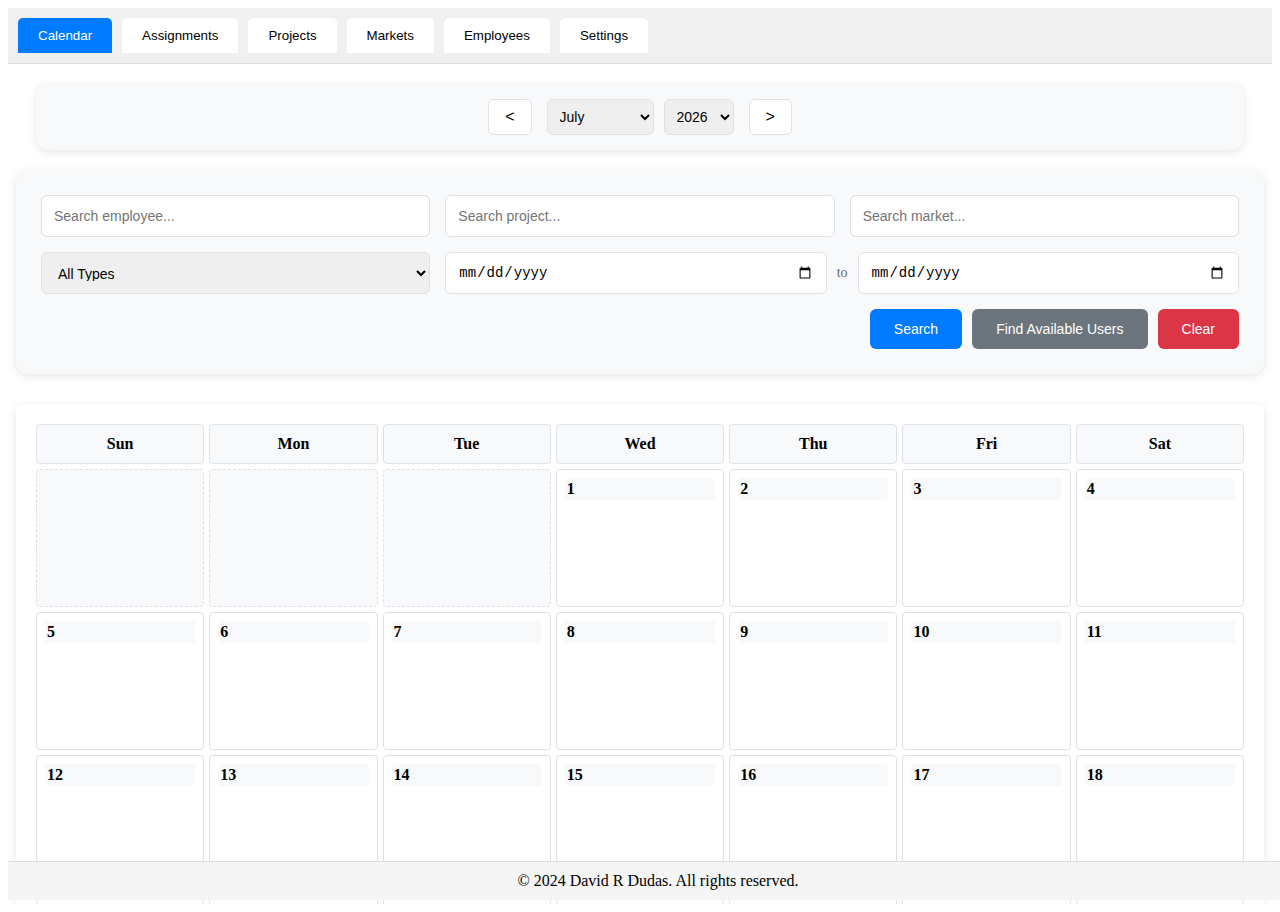
<file: index.html>
<!DOCTYPE html>
<html>
     <link rel="shortcut icon" type="image/x-icon" href="/favicon.ico">
<head>
    <title>Schedule Manager</title>
    <link rel="stylesheet" href="css/styles.css">
    <script src="js/common.js"></script>
</head>
<body>
    <nav class="tab-nav">
        <button class="tab-button active" onclick="switchTab('calendar', event)">Calendar</button>
        <button class="tab-button" onclick="switchTab('assignments', event)">Assignments</button>
        <button class="tab-button" onclick="switchTab('projects', event)">Projects</button>
        <button class="tab-button" onclick="switchTab('markets', event)">Markets</button>
        <button class="tab-button" onclick="switchTab('employees', event)">Employees</button>
        <button class="tab-button" onclick="switchTab('settings', event)">Settings</button>
        <!-- <button class="tab-button" onclick="switchTab('reports', event)">Reports</button> -->
    </nav>

    <div id="content-container">
        <iframe id="content-frame" src="pages/calendar.html" onload="handleIframeLoad()"></iframe>
    </div>

     <footer style="position: fixed; bottom: 0; width: 100%; text-align: center; padding: 10px; background-color: #f5f5f5; border-top: 1px solid #ddd;">
        &copy; 2024 David R Dudas. All rights reserved.
    </footer>

    <script>
        function handleIframeLoad() {
            const frame = document.getElementById('content-frame');
            //trigger initialization in the iframe content
            if (frame.contentWindow.initializePage) {
                frame.contentWindow.initializePage();
            }
        }

        function switchTab(page, event) {
            //update active tab
            document.querySelectorAll('.tab-button').forEach(btn => {
                btn.classList.remove('active');
            });
            event.target.classList.add('active');

            //load content
            const frame = document.getElementById('content-frame');
            frame.onerror = () => {
                console.error(`Failed to load ${page}.html`);
                frame.src = 'pages/error.html';
            };
            frame.src = `pages/${page}.html`;
        }
    </script>
</body>
</html>
</file>
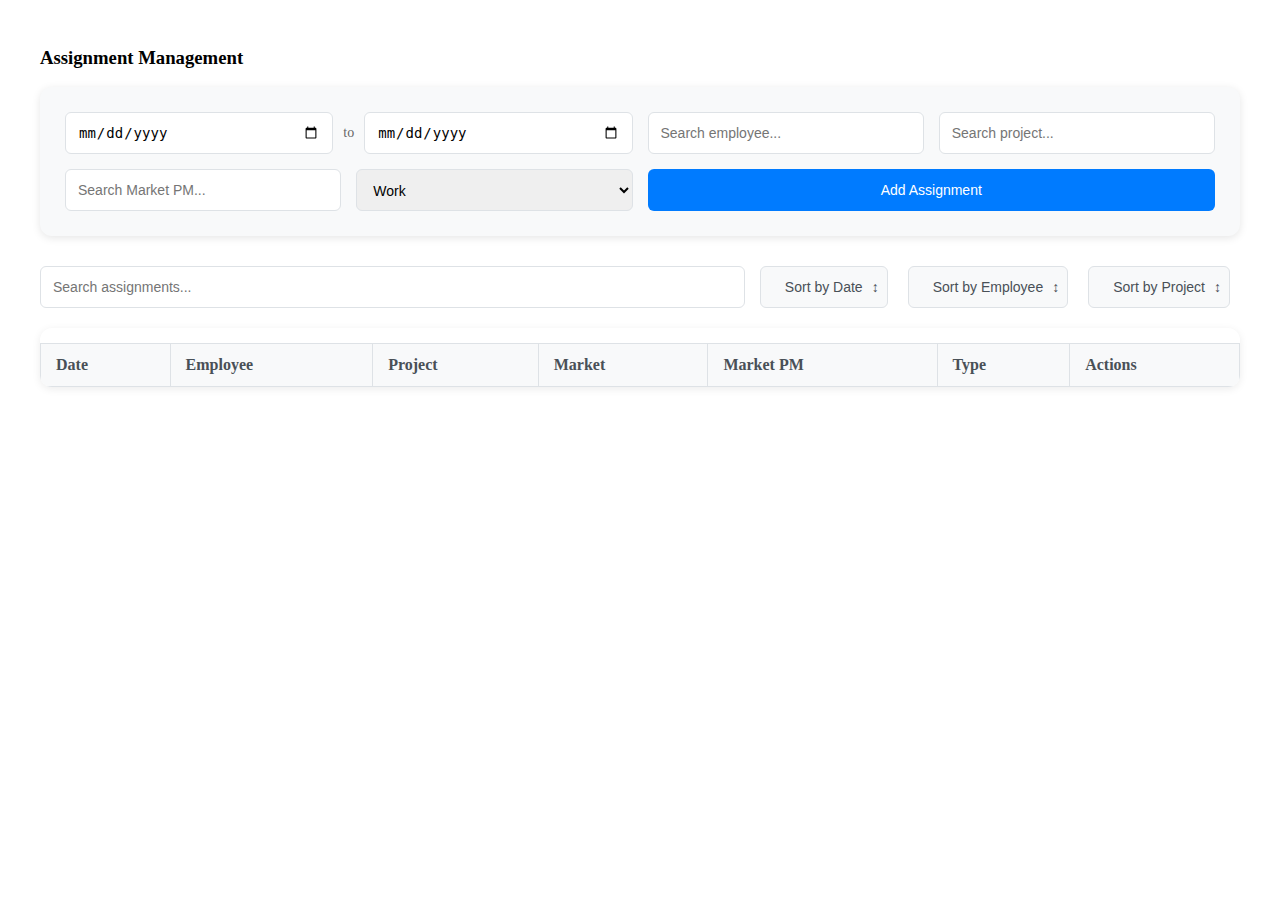
<file: pages/assignments.html>
<!DOCTYPE html>
<html>
<head>
    <title>Assignment Management</title>
    <link rel="stylesheet" href="../css/styles.css">
</head>
<body>
    <div class="assignment-management">
        <h3>Assignment Management</h3>
        
        <!-- Add Assignment Form -->
        <div class="add-assignment-form">
            <div class="form-grid">
                <input type="date" id="date">
                <div class="employee-search-container">
                    <input type="text" id="employee" placeholder="Search employee..." autocomplete="off">
                    <div id="employee-search-results" class="search-results-dropdown"></div>
                </div>
                <select id="projectId">
                    <option value="">Select Project</option>
                </select>
                <input type="number" id="estimatedTime" placeholder="Estimated Time (days)">
                <input type="text" id="marketProjectManager" placeholder="Market Project Manager">
                <select id="entryType">
                    <option value="work">Work</option>
                    <option value="pto">PTO</option>
                </select>
                <button onclick="window.addAssignment()" class="add-btn">Add Assignment</button>
            </div>
        </div>
        
        <!-- Search Controls -->
        <div class="assignment-controls">
            <input type="text" id="searchAssignmentInput" placeholder="Search assignments..." oninput="window.filterAssignments()">
            <div class="sort-controls">
                <button onclick="window.sortAssignments('date')" class="sort-btn" data-sort="date">
                    Sort by Date
                    <span class="sort-icon">&updownarrow;</span>
                </button>
                <button onclick="window.sortAssignments('employee')" class="sort-btn" data-sort="employee">
                    Sort by Employee
                    <span class="sort-icon">&updownarrow;</span>
                </button>
                <button onclick="window.sortAssignments('project')" class="sort-btn" data-sort="project">
                    Sort by Project
                    <span class="sort-icon">&updownarrow;</span>
                </button>
            </div>
        </div>

        <!-- Assignments Table -->
        <div class="assignments-table-container">
            <table class="assignments-table">
                <thead>
                    <tr>
                        <th>Date</th>
                        <th>Employee</th>
                        <th>Project</th>
                        <th>Market</th>
                        <th>Market PM</th>
                        <th>Type</th>
                        <th>Actions</th>
                    </tr>
                </thead>
                <tbody id="assignmentsList">
                    <!-- Assignments will be populated here -->
                </tbody>
            </table>
        </div>
    </div>

    <!-- Add this before the closing body tag -->
    <div id="editAssignmentModal" class="modal">
        <div class="modal-content">
            <div class="modal-header">
                <h3>Edit Assignment</h3>
                <span class="close-modal">&times;</span>
            </div>
            <div class="modal-body">
                <div class="edit-form-group">
                    <label>Date Range:</label>
                    <div class="date-range">
                        <input type="date" id="editStartDate" required>
                        <span>to</span>
                        <input type="date" id="editEndDate" required>
                    </div>
                </div>
                <div class="edit-form-group">
                    <label for="editEmployee">Employee:</label>
                    <div class="employee-search-container">
                        <input type="text" id="editEmployee" placeholder="Search employee..." 
                               autocomplete="off" required>
                        <div id="editEmployee-search-results" class="search-results-dropdown"></div>
                    </div>
                </div>
                <div class="edit-form-group">
                    <label for="editProjectId">Project:</label>
                    <div class="project-search-container">
                        <input type="text" id="editProjectId" placeholder="Search project..." 
                               autocomplete="off" required>
                        <div id="edit-project-search-results" class="search-results-dropdown"></div>
                    </div>
                </div>
                <div class="edit-form-group">
                    <label for="editMarketProjectManager">Market Project Manager:</label>
                    <div class="employee-search-container">
                        <input type="text" id="editMarketProjectManager" 
                               placeholder="Search Market PM..." autocomplete="off" required>
                        <div id="editMarketProjectManager-search-results" class="search-results-dropdown"></div>
                    </div>
                </div>
                <div class="edit-form-group">
                    <label for="editEntryType">Entry Type:</label>
                    <select id="editEntryType" required>
                        <option value="work">Work</option>
                        <option value="pto">PTO</option>
                    </select>
                </div>
                <div class="modal-actions">
                    <button class="save-btn">Save Changes</button>
                    <button class="cancel-btn">Cancel</button>
                </div>
            </div>
        </div>
    </div>

    <script src="../js/common.js"></script>
    <script src="../js/assignments.js"></script>
</body>
</html>
</file>
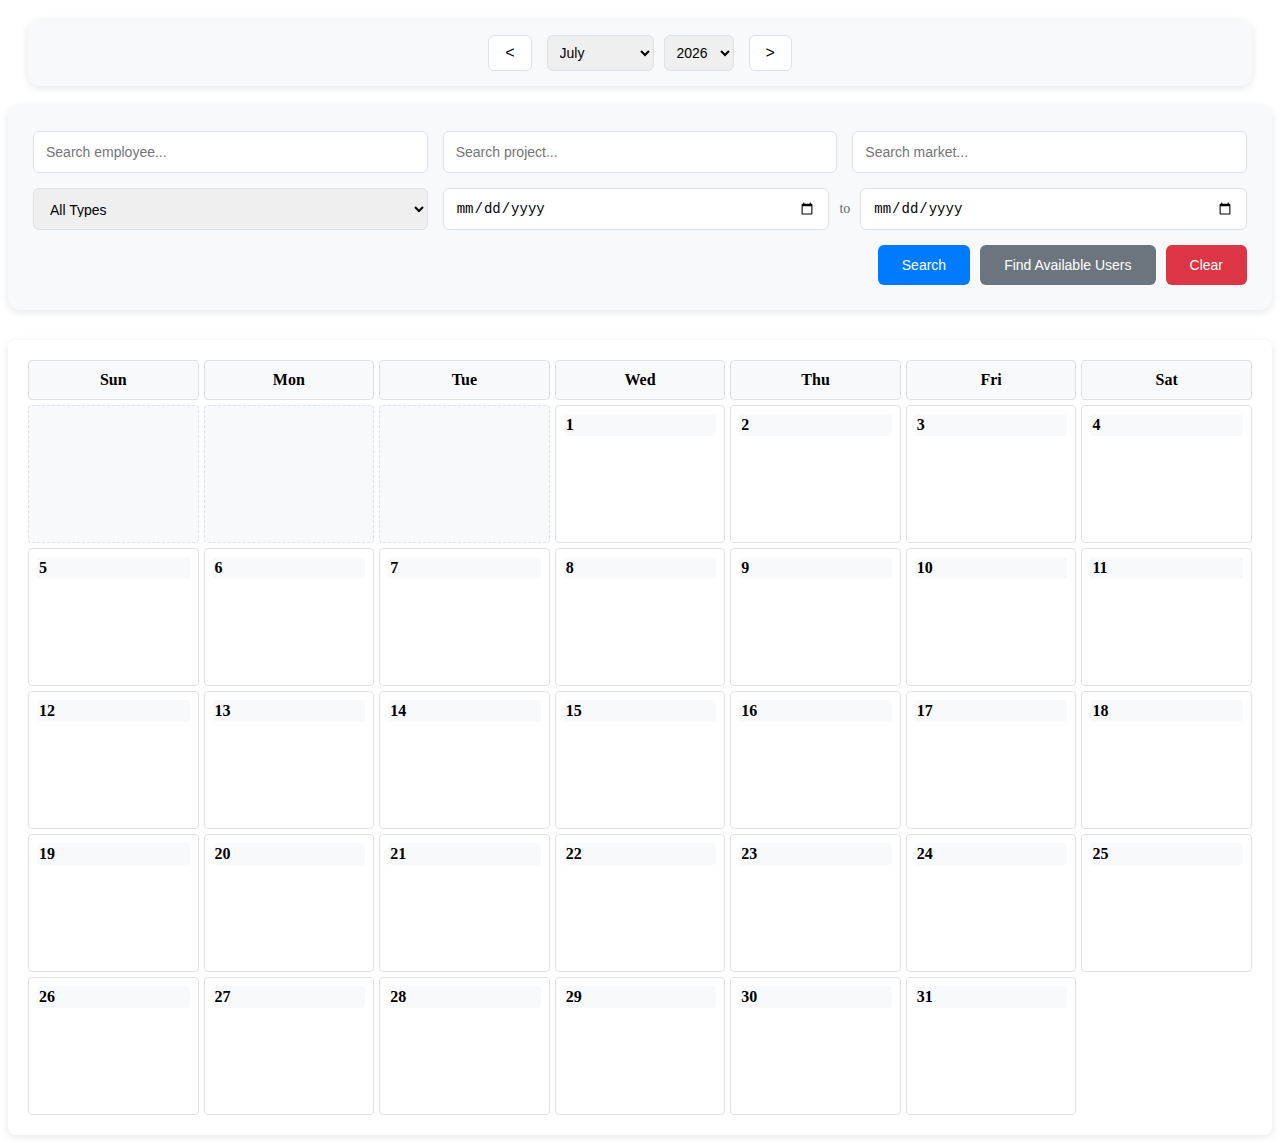
<file: pages/calendar.html>
<!DOCTYPE html>
<html>
<head>
    <title>Calendar View</title>
    <link rel="stylesheet" href="../css/styles.css">
</head>
<body>
    <div class="controls">
        <button onclick="window.previousMonth()">&lt;</button>
        <div class="month-year-selector">
            <select id="monthSelect" onchange="window.changeMonth()">
                <option value="0">January</option>
                <option value="1">February</option>
                <option value="2">March</option>
                <option value="3">April</option>
                <option value="4">May</option>
                <option value="5">June</option>
                <option value="6">July</option>
                <option value="7">August</option>
                <option value="8">September</option>
                <option value="9">October</option>
                <option value="10">November</option>
                <option value="11">December</option>
            </select>
            <select id="yearSelect" onchange="window.changeMonth()">
                <!-- Years will be populated by JavaScript -->
            </select>
        </div>
        <button onclick="window.nextMonth()">&gt;</button>
    </div>

    <div class="calendar-controls">
        <div class="search-form">
            <div class="search-grid">
                <div class="search-container">
                    <input type="text" id="searchEmployee" placeholder="Search employee..." autocomplete="off">
                    <div id="employee-search-results" class="search-results-dropdown"></div>
                </div>
                <div class="search-container">
                    <input type="text" id="searchProject" placeholder="Search project..." autocomplete="off">
                    <div id="project-search-results" class="search-results-dropdown"></div>
                </div>
                <div class="search-container">
                    <input type="text" id="searchMarket" placeholder="Search market..." autocomplete="off">
                    <div id="market-search-results" class="search-results-dropdown"></div>
                </div>
                <select id="searchEntryType">
                    <option value="">All Types</option>
                    <option value="work">Work</option>
                    <option value="pto">PTO</option>
                </select>
                <div class="date-range">
                    <input type="date" id="searchStartDate">
                    <span>to</span>
                    <input type="date" id="searchEndDate">
                </div>
                <div class="button-group">
                    <button onclick="window.searchSchedule()" class="primary-btn">Search</button>
                    <button onclick="window.findAvailableUsers()" class="secondary-btn">Find Available Users</button>
                    <button onclick="window.clearSearch()" class="clear-btn">Clear</button>
                </div>
            </div>
        </div>
    </div>

    <div id="calendar" class="calendar"></div>

    <script src="../js/common.js"></script>
    <script src="../js/calendar.js"></script>
    <script>
        window.initializePage();
    </script>
</body>
</html>
</file>
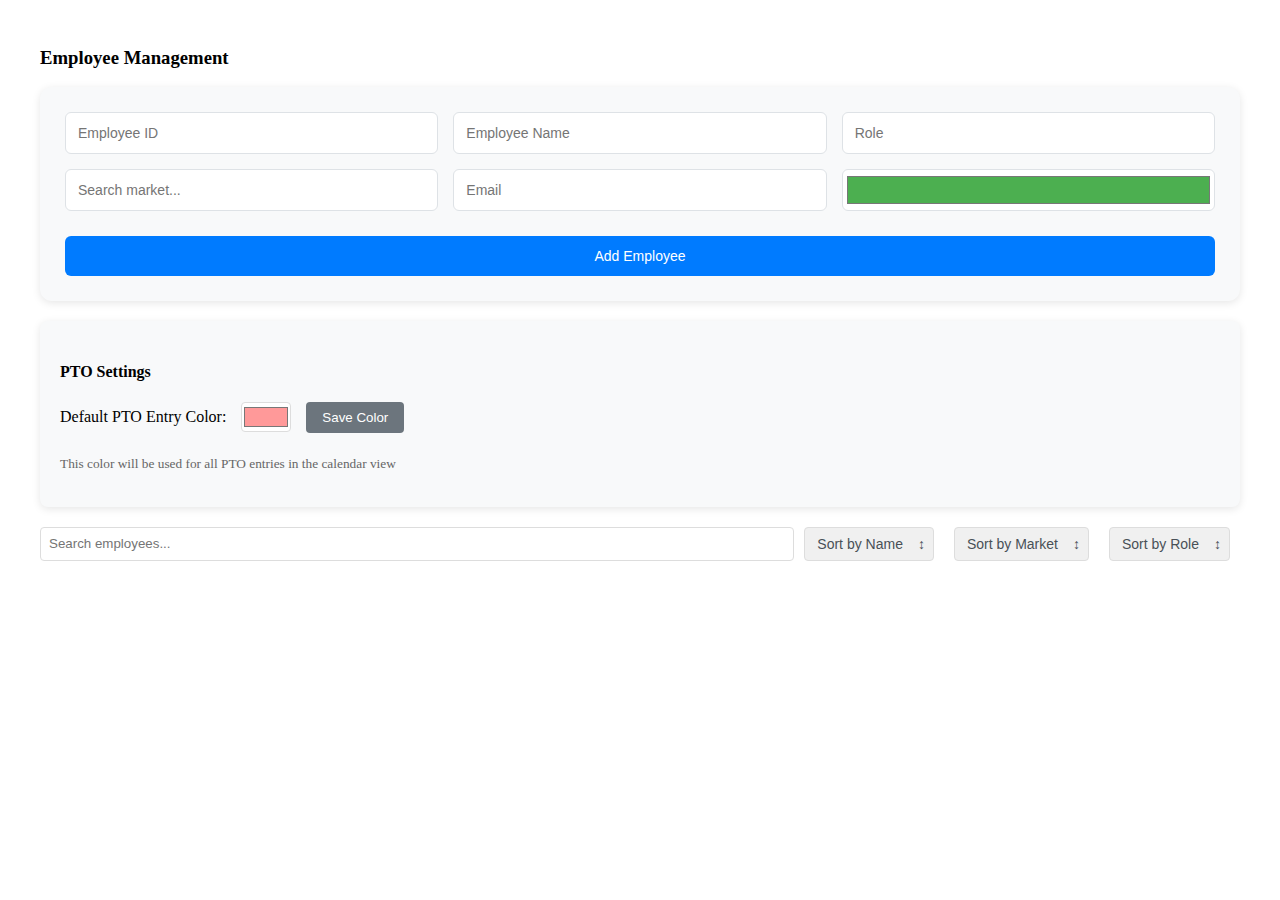
<file: pages/employees.html>
<!DOCTYPE html>
<html>
<head>
    <title>Employee Management</title>
    <link rel="stylesheet" href="../css/styles.css">
</head>
<body>
    <div class="employee-management">
        <h3>Employee Management</h3>
        <div class="add-employee-form">
            <div class="form-grid">
                <input type="text" id="employeeId" placeholder="Employee ID">
                <input type="text" id="employeeName" placeholder="Employee Name">
                <input type="text" id="employeeRole" placeholder="Role">
                <div class="market-search-container">
                    <input type="text" id="employeeMarket" placeholder="Search market..." autocomplete="off">
                    <div id="employeeMarket-search-results" class="search-results-dropdown"></div>
                </div>
                <input type="email" id="employeeEmail" placeholder="Email">
                <div class="color-input-group">
                    <input type="color" id="employeeColor" value="#4CAF50" title="Choose employee color">
                </div>
                <button onclick="window.addEmployee()" class="add-btn">Add Employee</button>
            </div>
        </div>

        <div class="pto-settings">
            <h4>PTO Settings</h4>
            <div class="color-setting-group">
                <label for="ptoColor">Default PTO Entry Color:</label>
                <input type="color" id="ptoColor" value="#ff9999">
                <button onclick="window.savePTOColor()" class="save-btn">Save Color</button>
                <small>This color will be used for all PTO entries in the calendar view</small>
            </div>
        </div>

        <div class="employee-controls">
            <input type="text" id="searchEmployeeInput" placeholder="Search employees..." oninput="window.filterEmployees()">
            <div class="sort-controls">
                <button onclick="window.sortEmployees('name')" class="sort-btn" data-sort="name">
                    Sort by Name
                    <span class="sort-icon">&updownarrow;</span>
                </button>
                <button onclick="window.sortEmployees('market')" class="sort-btn" data-sort="market">
                    Sort by Market
                    <span class="sort-icon">&updownarrow;</span>
                </button>
                <button onclick="window.sortEmployees('role')" class="sort-btn" data-sort="role">
                    Sort by Role
                    <span class="sort-icon">&updownarrow;</span>
                </button>
            </div>
        </div>

        <div id="employees-grid" class="employees-grid">
            <!-- Employee cards will be rendered here -->
        </div>
    </div>

    <div id="editEmployeeModal" class="modal">
        <div class="modal-content">
            <div class="modal-header">
                <h3>Edit Employee</h3>
                <span class="close-modal">&times;</span>
            </div>
            <div class="modal-body">
                <div class="edit-form-group">
                    <label for="editEmployeeId">ID:</label>
                    <input type="text" id="editEmployeeId">
                </div>
                <div class="edit-form-group">
                    <label for="editName">Name:</label>
                    <input type="text" id="editName">
                </div>
                <div class="edit-form-group">
                    <label for="editRole">Role:</label>
                    <input type="text" id="editRole">
                </div>
                <div class="edit-form-group">
                    <label for="editMarket">Market:</label>
                    <div class="market-search-container">
                        <input type="text" id="editMarket" placeholder="Search market..." autocomplete="off">
                        <div id="editMarket-search-results" class="search-results-dropdown"></div>
                    </div>
                </div>
                <div class="edit-form-group">
                    <label for="editEmail">Email:</label>
                    <input type="email" id="editEmail">
                </div>
                <div class="edit-form-group">
                    <label for="editColor">Color:</label>
                    <input type="color" id="editColor">
                </div>
                <div class="modal-actions">
                    <button id="saveEmployeeEdit" class="save-btn">Save Changes</button>
                    <button class="cancel-btn">Cancel</button>
                </div>
            </div>
        </div>
    </div>

    <script src="../js/common.js"></script>
    <script src="../js/employees.js"></script>
    <script>
        window.initializePage();
    </script>
</body>
</html>
</file>
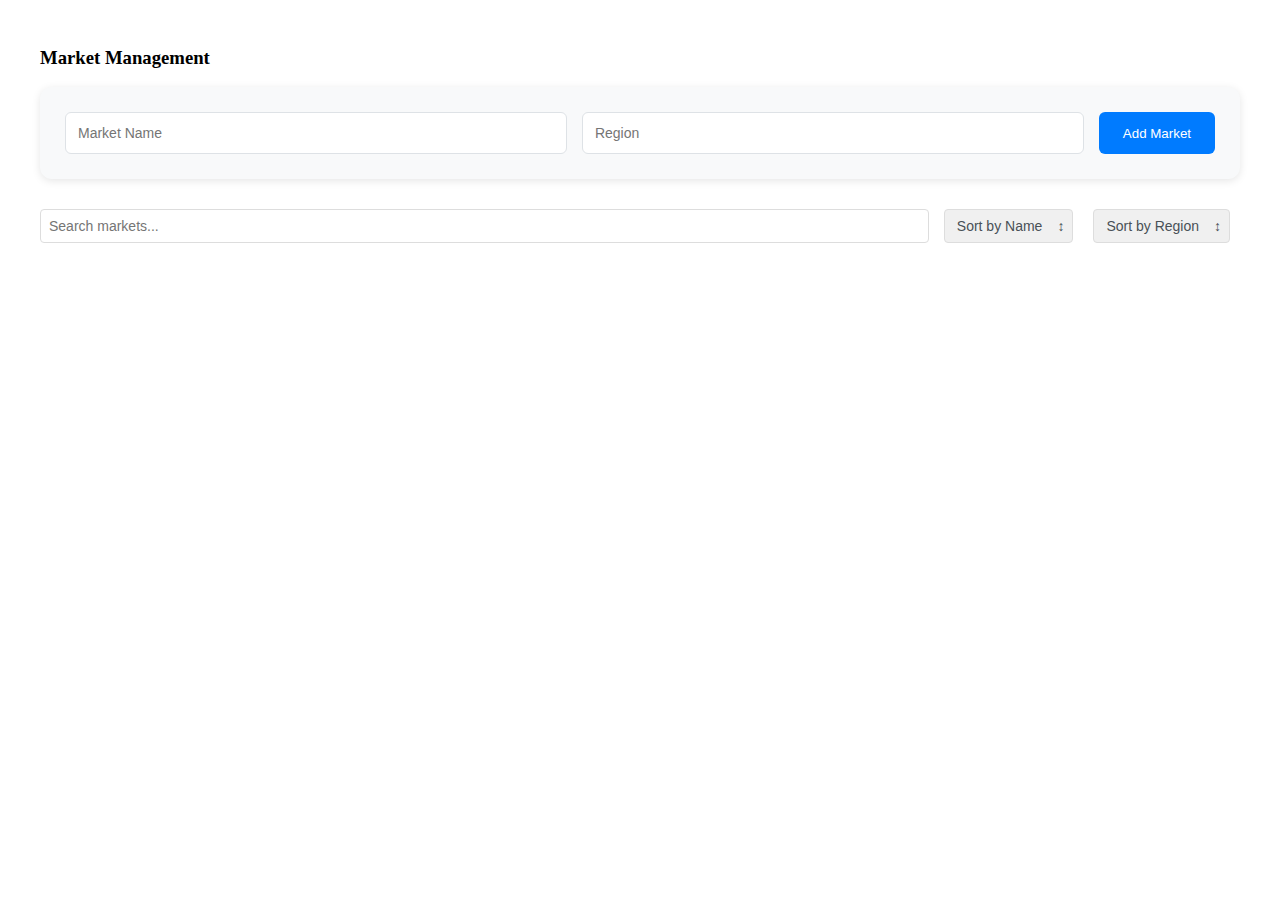
<file: pages/markets.html>
<!DOCTYPE html>
<html>
<head>
    <title>Market Management</title>
    <link rel="stylesheet" href="../css/styles.css">
</head>
<body>
    <div class="market-management">
        <h3>Market Management</h3>
        <div class="add-market-form">
            <input type="text" id="newMarketName" placeholder="Market Name">
            <input type="text" id="newMarketRegion" placeholder="Region">
            <button onclick="window.addMarket()">Add Market</button>
        </div>
        
        <div class="market-controls">
            <input type="text" id="searchMarketInput" placeholder="Search markets..." oninput="window.filterMarkets()">
            <div class="sort-controls">
                <button onclick="window.sortMarkets('name')" class="sort-btn" data-sort="name">
                    Sort by Name
                    <span class="sort-icon">&updownarrow;</span>
                </button>
                <button onclick="window.sortMarkets('region')" class="sort-btn" data-sort="region">
                    Sort by Region
                    <span class="sort-icon">&updownarrow;</span>
                </button>
            </div>
        </div>

        <div id="marketList" class="market-list"></div>
    </div>

    <!-- Add Edit Modal -->
    <div id="editMarketModal" class="modal">
        <div class="modal-content">
            <div class="modal-header">
                <h3>Edit Market</h3>
                <span class="close-modal">&times;</span>
            </div>
            <div class="modal-body">
                <div class="edit-form-group">
                    <label for="editMarketName">Market Name:</label>
                    <input type="text" id="editMarketName">
                </div>
                <div class="edit-form-group">
                    <label for="editMarketRegion">Region:</label>
                    <input type="text" id="editMarketRegion">
                </div>
                <div class="modal-actions">
                    <button id="saveMarketEdit" class="save-btn">Save Changes</button>
                    <button class="cancel-btn">Cancel</button>
                </div>
            </div>
        </div>
    </div>

    <script src="../js/common.js"></script>
    <script src="../js/markets.js"></script>
</body>

</html>
</file>
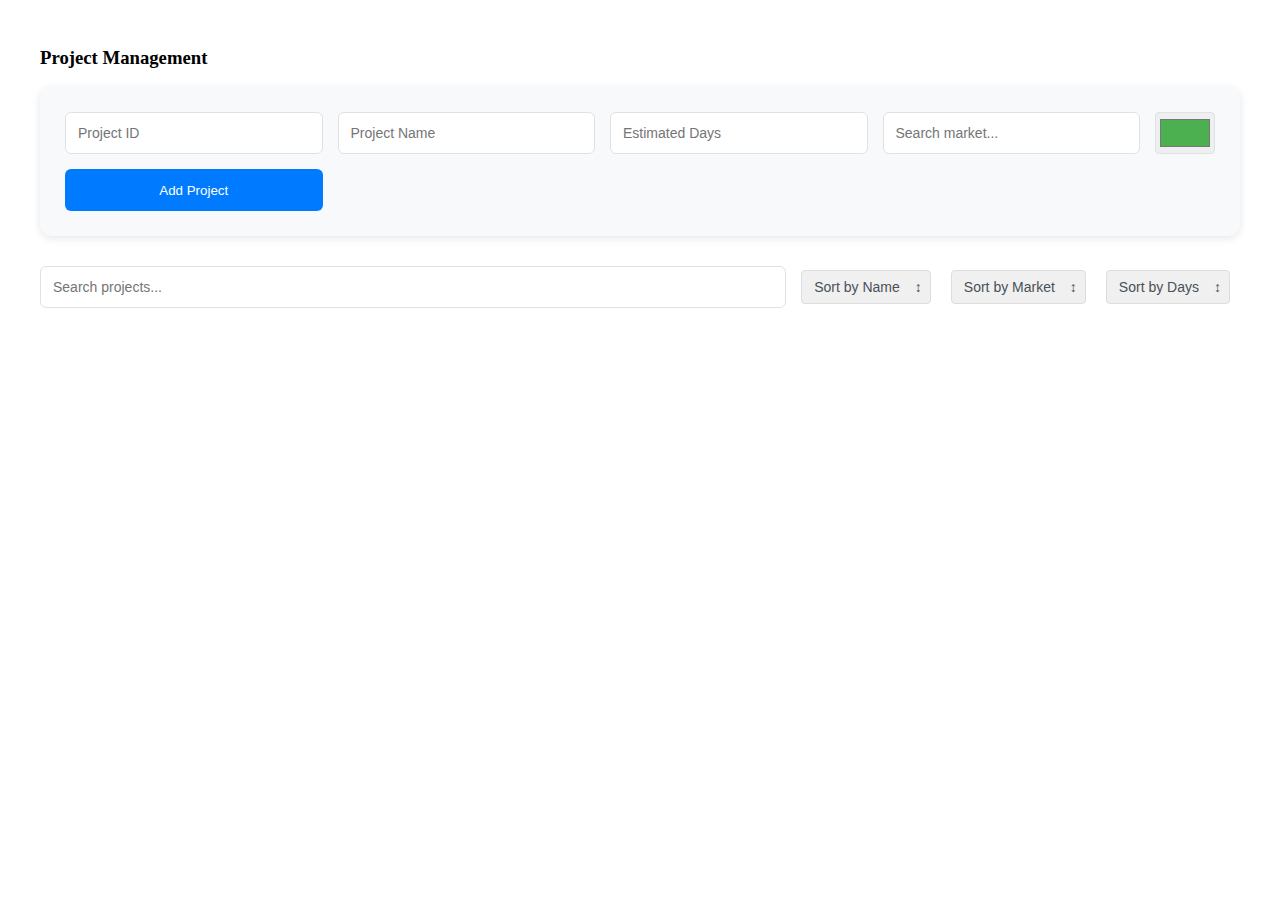
<file: pages/projects.html>
<!DOCTYPE html>
<html>
<head>
    <title>Project Management</title>
    <link rel="stylesheet" href="../css/styles.css">
</head>
<body>
    <div class="project-management">
        <h3>Project Management</h3>
        <div class="add-project-form">
            <input type="text" id="newProjectId" placeholder="Project ID">
            <input type="text" id="newProjectName" placeholder="Project Name">
            <input type="number" id="newProjectDays" placeholder="Estimated Days">
            <div class="market-search-container">
                <input type="text" id="newProjectMarket" placeholder="Search market..." autocomplete="off">
            </div>
                <input type="color" id="newProjectColor" value="#4CAF50">
            <button onclick="window.addProject()">Add Project</button>
        </div>
        
        <div class="project-controls">
            <input type="text" id="searchProjectInput" placeholder="Search projects..." oninput="window.filterProjects()">
            <div class="sort-controls">
                <button onclick="window.sortProjects('name')" class="sort-btn" data-sort="name">
                    Sort by Name
                    <span class="sort-icon">&updownarrow;</span>
                </button>
                <button onclick="window.sortProjects('market')" class="sort-btn" data-sort="market">
                    Sort by Market
                    <span class="sort-icon">&updownarrow;</span>
                </button>
                <button onclick="window.sortProjects('days')" class="sort-btn" data-sort="days">
                    Sort by Days
                    <span class="sort-icon">&updownarrow;</span>
                </button>
            </div>
        </div>

        <div id="projectList" class="project-list"></div>
    </div>

    <div id="editModal" class="modal">
        <div class="modal-content">
            <div class="modal-header">
                <h3>Edit Project</h3>
                <span class="close-modal">&times;</span>
            </div>
            <div class="modal-body">
                <div class="edit-form-group">
                    <label for="editProjectId">Project ID:</label>
                    <input type="text" id="editProjectId">
                </div>
                <div class="edit-form-group">
                    <label for="editProjectName">Project Name:</label>
                    <input type="text" id="editProjectName">
                </div>
                <div class="edit-form-group">
                    <label for="editProjectDays">Estimated Days:</label>
                    <input type="number" id="editProjectDays">
                </div>
                <div class="edit-form-group">
                    <label for="editProjectMarket">Market:</label>
                    <div class="market-search-container">
                        <input type="text" id="editProjectMarket" placeholder="Search market..." autocomplete="off">
                    </div>
                </div>
                <div class="edit-form-group">
                    <label for="editProjectColor">Project Color:</label>
                    <input type="color" id="editProjectColor">
                </div>
                <div class="modal-actions">
                    <button id="saveProjectEdit" class="save-btn">Save Changes</button>
                    <button class="cancel-btn">Cancel</button>
                </div>
            </div>
        </div>
    </div>

    <script src="../js/common.js"></script>
    <script src="../js/projects.js"></script>
</body>
</html>
</file>
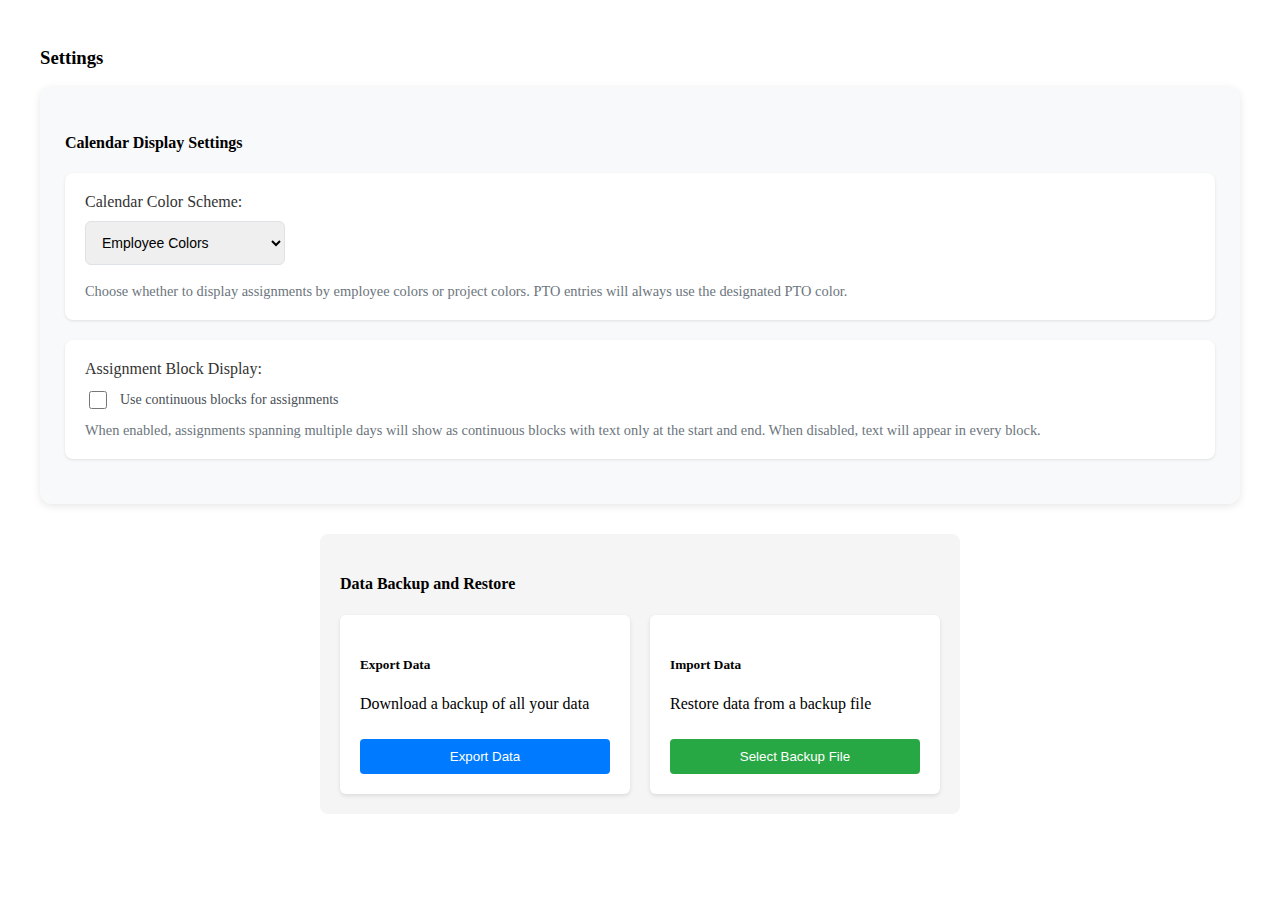
<file: pages/settings.html>
<!DOCTYPE html>
<html>
<head>
    <title>Settings</title>
    <link rel="stylesheet" href="../css/styles.css">
</head>
<body>
    <div class="settings-management">
        <h3>Settings</h3>
        
        <div class="calendar-settings">
            <h4>Calendar Display Settings</h4>
            <div class="color-preference">
                <label>Calendar Color Scheme:</label>
                <select id="colorPreference" onchange="window.setColorPreference(this.value)">
                    <option value="employee">Employee Colors</option>
                    <option value="project">Project Colors</option>
                </select>
                <small>Choose whether to display assignments by employee colors or project colors. PTO entries will always use the designated PTO color.</small>
            </div>
            
            <div class="block-display-preference">
                <label>Assignment Block Display:</label>
                <div class="setting-option">
                    <input type="checkbox" id="continuousBlocks" onchange="window.setContinuousBlocks(this.checked)">
                    <span>Use continuous blocks for assignments</span>
                </div>
                <small>When enabled, assignments spanning multiple days will show as continuous blocks with text only at the start and end. When disabled, text will appear in every block.</small>
            </div>
        </div>

        <div class="backup-section">
            <h4>Data Backup and Restore</h4>
            
            <div class="backup-controls">
                <div class="export-section">
                    <h5>Export Data</h5>
                    <p>Download a backup of all your data</p>
                    <button onclick="window.exportData()" class="export-btn">Export Data</button>
                </div>

                <div class="import-section">
                    <h5>Import Data</h5>
                    <p>Restore data from a backup file</p>
                    <input type="file" id="importFile" accept=".json" style="display: none;">
                    <button onclick="document.getElementById('importFile').click()" class="import-btn">Select Backup File</button>
                </div>
            </div>
        </div>
    </div>

    <script src="../js/common.js"></script>
    <script>
        // Setup file input handler
        document.getElementById('importFile').addEventListener('change', function(e) {
            if (e.target.files.length > 0) {
                window.importData(e.target.files[0]);
            }
        });

        // Initialize PTO color input
        //document.getElementById('ptoColor').value = window.getPTOColor();

        document.addEventListener('DOMContentLoaded', function() {
            // Set initial color preference value
            document.getElementById('colorPreference').value = window.getColorPreference();
            
            // Set initial continuous blocks preference
            document.getElementById('continuousBlocks').checked = window.getContinuousBlocks();
        });
    </script>
</body>
</html>
</file>
<file: css/styles.css>
/* Tab Navigation */
.tab-nav {
    display: flex;
    gap: 10px;
    padding: 10px;
    background: #f0f0f0;
    border-bottom: 1px solid #ddd;
}

.tab-button {
    padding: 10px 20px;
    border: none;
    background: #fff;
    cursor: pointer;
    border-radius: 5px 5px 0 0;
}

.tab-button.active {
    background: #007bff;
    color: white;
}

#content-container {
    height: calc(100vh - 60px);
    overflow: auto;
}

#content-frame {
    width: 100%;
    height: 100vh;
    border: none;
    overflow: auto;
}

/* Your existing styles here */

.project-management {
    padding: 20px;
    max-width: 1200px;
    margin: 0 auto;
}

.add-project-form {
    background: #f8f9fa;
    padding: 25px;
    border-radius: 12px;
    margin-bottom: 30px;
    box-shadow: 0 2px 8px rgba(0,0,0,0.1);
    display: grid;
    grid-template-columns: 1fr 1fr 1fr 1fr auto;
    gap: 15px;
    align-items: center;
}

.add-project-form input,
.add-project-form .market-search-container input {
    padding: 12px;
    border: 1px solid #dee2e6;
    border-radius: 6px;
    width: 100%;
    font-size: 14px;
    transition: border-color 0.2s, box-shadow 0.2s;
    height: 42px;
    box-sizing: border-box;
}

.add-project-form button {
    padding: 12px 24px;
    background: #007bff;
    color: white;
    border: none;
    border-radius: 6px;
    cursor: pointer;
    font-weight: 500;
    transition: background-color 0.2s;
    height: 42px;
    white-space: nowrap;
}

.project-controls {
    margin-bottom: 30px;
    display: flex;
    gap: 15px;
    flex-wrap: wrap;
    align-items: center;
}

.project-controls input {
    flex: 1;
    min-width: 250px;
    padding: 12px;
    border: 1px solid #dee2e6;
    border-radius: 6px;
    font-size: 14px;
}

.project-controls input:focus {
    outline: none;
    border-color: #007bff;
    box-shadow: 0 0 0 3px rgba(0,123,255,0.25);
}

.sort-controls {
    display: flex;
    gap: 10px;
    flex-wrap: wrap;
}

.sort-controls button {
    padding: 8px 16px;
    background: #f8f9fa;
    border: 1px solid #dee2e6;
    border-radius: 6px;
    cursor: pointer;
    font-size: 14px;
    transition: all 0.2s;
    color: #495057;
}

.sort-controls button:hover {
    background: #e9ecef;
    border-color: #ced4da;
}

.project-list {
    display: grid;
    grid-template-columns: repeat(auto-fill, minmax(350px, 1fr));
    gap: 25px;
}

.project-item {
    background: white;
    border: 1px solid #dee2e6;
    border-radius: 12px;
    padding: 20px;
    box-shadow: 0 2px 8px rgba(0,0,0,0.08);
    transition: transform 0.2s, box-shadow 0.2s;
}

.project-item:hover {
    transform: translateY(-2px);
    box-shadow: 0 4px 12px rgba(0,0,0,0.12);
}

.project-header {
    display: flex;
    justify-content: space-between;
    align-items: center;
    border-bottom: 1px solid #e9ecef;
    padding-bottom: 15px;
    margin-bottom: 15px;
}

.project-header h4 {
    margin: 0;
    color: #212529;
    font-size: 18px;
    font-weight: 600;
}

.project-id {
    color: #6c757d;
    font-size: 0.9em;
    background: #f8f9fa;
    padding: 4px 8px;
    border-radius: 4px;
}

.project-details {
    margin: 15px 0;
}

.project-details p {
    margin: 8px 0;
    color: #495057;
    font-size: 14px;
    display: flex;
    justify-content: space-between;
}

.project-details strong {
    color: #343a40;
}

.project-actions {
    display: flex;
    gap: 8px;
    margin-top: 20px;
    padding-top: 15px;
    border-top: 1px solid #e9ecef;
    justify-content: center;
}

.project-actions button {
    padding: 6px 12px;
    border: none;
    border-radius: 4px;
    cursor: pointer;
    font-size: 13px;
    font-weight: 500;
    transition: background-color 0.2s;
    min-width: 70px;
}

.project-actions button:first-child {
    background: #007bff;
    color: white;
}

.project-actions button:first-child:hover {
    background: #0056b3;
}

.project-actions .delete-btn {
    background: #dc3545;
    color: white;
}

.project-actions .delete-btn:hover {
    background: #c82333;
}

.project-actions button:last-child {
    background: #6c757d;
    color: white;
}

.project-actions button:last-child:hover {
    background: #5a6268;
}

.market-management {
    padding: 20px;
    max-width: 1200px;
    margin: 0 auto;
}

.add-market-form {
    background: #f8f9fa;
    padding: 25px;
    border-radius: 12px;
    margin-bottom: 30px;
    box-shadow: 0 2px 8px rgba(0,0,0,0.1);
    display: grid;
    grid-template-columns: 1fr 1fr auto;
    gap: 15px;
    align-items: center;
}

.add-market-form input {
    padding: 12px;
    border: 1px solid #dee2e6;
    border-radius: 6px;
    width: 100%;
    font-size: 14px;
    height: 42px;
    box-sizing: border-box;
}

.add-market-form button {
    padding: 12px 24px;
    background: #007bff;
    color: white;
    border: none;
    border-radius: 6px;
    cursor: pointer;
    font-weight: 500;
    transition: background-color 0.2s;
    height: 42px;
    white-space: nowrap;
}

.add-market-form button:hover {
    background: #0056b3;
}

.market-controls {
    margin-bottom: 30px;
    display: flex;
    gap: 15px;
    flex-wrap: wrap;
    align-items: center;
}

.market-controls input {
    flex: 1;
    min-width: 250px;
    padding: 12px;
    border: 1px solid #dee2e6;
    border-radius: 6px;
    font-size: 14px;
}

.markets-grid {
    display: grid;
    grid-template-columns: repeat(auto-fill, minmax(300px, 1fr));
    gap: 20px;
}

.market-item {
    background: white;
    border-radius: 8px;
    padding: 20px;
    box-shadow: 0 2px 4px rgba(0,0,0,0.1);
    border: 1px solid #dee2e6;
}

.market-header {
    margin-bottom: 15px;
}

.market-header h4 {
    margin: 0;
    color: #2c3e50;
    font-size: 18px;
}

.market-details {
    margin-bottom: 15px;
}

.market-details p {
    margin: 8px 0;
    color: #666;
}

.market-actions {
    display: flex;
    gap: 8px;
    margin-top: 20px;
    padding-top: 15px;
    border-top: 1px solid #e9ecef;
    justify-content: center;
}

.market-actions button {
    /*flex: 1;*/
    padding: 6px 12px;
    border: none;
    border-radius: 4px;
    cursor: pointer;
    font-size: 13px;
    font-weight: 500;
    transition: background-color 0.2s;
    min-width: 70px;
    color: white;
}

.market-actions .edit-btn {
    background: #007bff;
}

.market-actions .edit-btn:hover {
    background: #0056b3;
}

.market-actions .delete-btn {
    background: #dc3545;
}

.market-actions .delete-btn:hover {
    background: #c82333;
}

.market-actions .schedule-btn {
    background: #6c757d;
}

.market-actions .schedule-btn:hover {
    background: #5a6268;
}

/* Calendar styles */
.calendar {
    display: grid;
    grid-template-columns: repeat(7, 1fr);
    gap: 5px;
    padding: 20px;
    background: #fff;
    border-radius: 8px;
    box-shadow: 0 2px 8px rgba(0,0,0,0.1);
}

.calendar-day {
    min-height: 120px;
    padding: 8px;
    border: 1px solid #dee2e6;
    border-radius: 4px;
    display: flex;
    flex-direction: column;
    gap: 5px;
    height: auto;
}

.assignments-container {
    display: flex;
    flex-direction: column;
    gap: 2px;
}

.assignment {
    padding: 4px 8px;
    border-radius: 4px;
    font-size: 12px;
    margin: 2px 0;
    position: relative;
    display: flex;
    align-items: center;
    min-height: 24px;
    overflow: hidden;
    width: 100%;
    box-sizing: border-box;
}

.assignment-start {
    border-top-left-radius: 4px;
    border-bottom-left-radius: 4px;
    margin-right: 0;
    border-right: none;
}

.assignment-middle {
    border-radius: 0;
    margin-left: 0;
    margin-right: 0;
    border-left: none;
    border-right: none;
}

.assignment-end {
    border-top-right-radius: 4px;
    border-bottom-right-radius: 4px;
    margin-left: 0;
    border-left: none;
}

.start-icon, .end-icon {
    position: absolute;
    top: 50%;
    transform: translateY(-50%);
    font-size: 14px;
    font-weight: bold;
}

.start-icon {
    left: 4px;
}

.end-icon {
    right: 4px;
}

.assignment-text {
    white-space: nowrap;
    overflow: hidden;
    text-overflow: ellipsis;
    flex: 1;
}

.assignment-middle .assignment-text {
    visibility: hidden;
}

.assignment-end .assignment-text {
    visibility: visible !important;
    text-align: center;
    padding: 0 20px;
}

/* Ensure PTO styling doesn't override text visibility */
.assignment.pto .assignment-text {
    visibility: visible !important;
}

.highlighted {
    background: #2196F3 !important;
    box-shadow: 0 0 5px rgba(33, 150, 243, 0.5);
}

.date-label {
    font-weight: bold;
    margin-bottom: 5px;
    padding: 2px;
    border-radius: 4px;
    background: #f8f9fa;
}

.assignment-start {
    border-top-left-radius: 4px;
    border-bottom-left-radius: 4px;
    padding-left: 8px;
}

.assignment-end {
    border-top-right-radius: 4px;
    border-bottom-right-radius: 4px;
    padding-right: 8px;
}

.assignment-middle {
    border-radius: 0;
}

.start-icon, .end-icon {
    font-size: 10px;
    position: absolute;
}

.start-icon {
    left: 2px;
}

.end-icon {
    right: 2px;
}

.assignment-text {
    margin-left: 12px;
    white-space: nowrap;
    overflow: hidden;
    text-overflow: ellipsis;
}

/* Highlighted assignments */
.assignment.highlighted {
    background: #2196F3;
    box-shadow: 0 0 5px rgba(33, 150, 243, 0.5);
}

.calendar-header {
    text-align: center;
    padding: 10px;
    font-weight: bold;
    background: #f8f9fa;
    border: 1px solid #dee2e6;
    border-radius: 4px;
}

.empty-day {
    background: #f8f9fa;
    border: 1px dashed #dee2e6;
}

.date-range {
    display: grid;
    grid-template-columns: 1fr auto 1fr;
    gap: 10px;
    align-items: center;
}

.date-range span {
    text-align: center;
    color: #666;
}

.controls {
    margin: 20px;
}

.search {
    display: flex;
    gap: 10px;
    margin-bottom: 20px;
    flex-wrap: wrap;
    align-items: flex-start;
}

.search-container {
    position: relative;
    flex: 1;
    min-width: 200px;
}

.search-container input {
    width: 100%;
    padding: 8px;
    border: 1px solid #ddd;
    border-radius: 4px;
}

.search-results-dropdown {
    display: none;
    position: absolute;
    top: 100%;
    left: 0;
    right: 0;
    background: white;
    border: 1px solid #ddd;
    border-radius: 4px;
    max-height: 200px;
    overflow-y: auto;
    z-index: 1000;
    box-shadow: 0 2px 4px rgba(0,0,0,0.1);
}

.search-results-dropdown.active {
    display: block;
}

.search-result-item {
    padding: 8px 12px;
    cursor: pointer;
    border-bottom: 1px solid #eee;
}

.search-result-item:hover {
    background: #f5f5f5;
}

.search-result-details {
    font-size: 0.8em;
    color: #666;
    margin-top: 2px;
}

.search button {
    padding: 8px 16px;
    background: #007bff;
    color: white;
    border: none;
    border-radius: 4px;
    cursor: pointer;
}

.search button:hover {
    background: #0056b3;
}

.search button:last-child {
    background: #6c757d;
}

.search button:last-child:hover {
    background: #5a6268;
}

.assignment.pto {
    background: #ffcdd2;
}

.project-stat {
    margin: 10px;
    padding: 10px;
    border: 1px solid #ccc;
}

/* Add these styles for search results highlighting and modal */
.assignment.highlighted {
    background: #ffd700;
    border: 2px solid #ff8c00;
    animation: pulse 1s infinite;
}

@keyframes pulse {
    0% { opacity: 1; }
    50% { opacity: 0.6; }
    100% { opacity: 1; }
}

.search-results-modal {
    position: fixed;
    top: 0;
    left: 0;
    width: 100%;
    height: 100%;
    background: rgba(0, 0, 0, 0.5);
    display: flex;
    justify-content: center;
    align-items: center;
    z-index: 1000;
}

.modal-content {
    background: white;
    padding: 20px;
    border-radius: 8px;
    max-width: 80%;
    max-height: 80vh;
    overflow-y: auto;
}

.modal-header {
    display: flex;
    justify-content: space-between;
    align-items: center;
    margin-bottom: 20px;
}

.modal-header button {
    background: none;
    border: none;
    font-size: 24px;
    cursor: pointer;
}

.results-table {
    width: 100%;
    border-collapse: collapse;
}

.results-table th,
.results-table td {
    padding: 8px;
    border: 1px solid #ddd;
    text-align: left;
}

.results-table thead {
    background: #f5f5f5;
}

.results-table tr:nth-child(even) {
    background: #f9f9f9;
}

/* Employee Management Styles */
.employee-management {
    padding: 20px;
    max-width: 1200px;
    margin: 0 auto;
}

.add-employee-form {
    background: #f8f9fa;
    padding: 25px;
    border-radius: 12px;
    margin-bottom: 20px;
    box-shadow: 0 2px 8px rgba(0,0,0,0.1);
}

.add-employee-form .form-grid {
    display: grid;
    grid-template-columns: repeat(3, 1fr);
    gap: 15px;
    align-items: start;
}

.add-employee-form input:not([type="color"]) {
    width: 100%;
    padding: 12px;
    border: 1px solid #dee2e6;
    border-radius: 6px;
    font-size: 14px;
    height: 42px;
    box-sizing: border-box;
}

.add-employee-form .color-input-group {
    display: flex;
    align-items: center;
    gap: 10px;
}

.add-employee-form .color-input-group input[type="color"] {
    width: 100%;
    height: 42px;
    padding: 2px;
    border: 1px solid #dee2e6;
    border-radius: 6px;
    background: white;
}

.add-employee-form .add-btn {
    grid-column: span 3;
    padding: 12px 24px;
    background: #007bff;
    color: white;
    border: none;
    border-radius: 6px;
    cursor: pointer;
    font-size: 14px;
    transition: background-color 0.2s;
}

.add-employee-form .add-btn:hover {
    background: #0056b3;
}

/* PTO Settings Styles */
.pto-settings {
    background: #f8f9fa;
    padding: 20px;
    border-radius: 12px;
    margin-bottom: 20px;
    box-shadow: 0 2px 8px rgba(0,0,0,0.1);
}

.color-setting-group {
    display: flex;
    align-items: center;
    gap: 15px;
    flex-wrap: wrap;
}

.color-setting-group label {
    font-weight: 500;
}

.color-setting-group input[type="color"] {
    padding: 2px;
    border: 1px solid #dee2e6;
    border-radius: 4px;
    height: 36px;
    background: white;
}

.color-setting-group .save-btn {
    padding: 8px 16px;
    background: #6c757d;
    color: white;
    border: none;
    border-radius: 4px;
    cursor: pointer;
    transition: background-color 0.2s;
}

.color-setting-group .save-btn:hover {
    background: #5a6268;
}

.color-setting-group small {
    color: #6c757d;
    flex-basis: 100%;
    margin-top: 5px;
}

.employee-controls {
    margin-bottom: 20px;
    display: flex;
    gap: 10px;
    flex-wrap: wrap;
}

.employee-controls input {
    flex: 1;
    min-width: 200px;
    padding: 8px;
    border: 1px solid #ddd;
    border-radius: 4px;
}

.sort-controls {
    display: flex;
    gap: 10px;
}

.employees-grid {
    display: grid;
    grid-template-columns: repeat(auto-fill, minmax(300px, 1fr));
    gap: 20px;
    margin-top: 20px;
}

.employee-item {
    background: white;
    border-radius: 8px;
    padding: 20px;
    box-shadow: 0 2px 8px rgba(0,0,0,0.1);
    transition: all 0.3s ease;
    border-left: 4px solid;
}

.employee-header {
    display: flex;
    justify-content: space-between;
    align-items: center;
    margin-bottom: 15px;
}

.employee-header h4 {
    margin: 0;
    font-size: 1.1em;
    color: #333;
}

.employee-color {
    width: 24px;
    height: 24px;
    border-radius: 4px;
}

.employee-details {
    margin: 15px 0;
}

.employee-details p {
    margin: 8px 0;
    color: #666;
}

.employee-details p strong {
    color: #333;
    margin-right: 5px;
}

.employee-actions {
    display: flex;
    gap: 10px;
    margin-top: 15px;
}

.employee-actions button {
    /* padding: 8px 16px; */
    border: none;
    border-radius: 4px;
    cursor: pointer;
    font-size: 14px;
    transition: background-color 0.2s;
}

.employee-actions .edit-btn {
    background: #007bff;
    color: white;
}

.employee-actions .edit-btn:hover {
    background: #0056b3;
}

.employee-actions .delete-btn {
    background: #dc3545;
    color: white;
}

.employee-actions .delete-btn:hover {
    background: #c82333;
}

.employee-actions .schedule-btn {
    background: #6c757d;
    color: white;
}

.employee-actions .schedule-btn:hover {
    background: #5a6268;
}

.employee-item.inactive {
    opacity: 0.7;
    background-color: #f8f9fa;
}

.employee-item:hover {
    box-shadow: 0 4px 12px rgba(0,0,0,0.15);
    transform: translateY(-2px);
}

.employee-search-container {
    position: relative;
    width: 100%;
}

.employee-search-container input {
    width: 100%;
    padding: 8px;
    border: 1px solid #ddd;
    border-radius: 4px;
}

.search-results-dropdown {
    display: none;
    position: absolute;
    top: 100%;
    left: 0;
    right: 0;
    background: white;
    border: 1px solid #ddd;
    border-radius: 4px;
    max-height: 200px;
    overflow-y: auto;
    z-index: 1000;
    box-shadow: 0 2px 4px rgba(0,0,0,0.1);
}

.search-results-dropdown.active {
    display: block;
}

.search-result-item {
    padding: 8px 12px;
    cursor: pointer;
    border-bottom: 1px solid #eee;
}

.search-result-item:hover {
    background: #f5f5f5;
}

.search-result-item:last-child {
    border-bottom: none;
}

.search-result-item .employee-details {
    font-size: 0.8em;
    color: #666;
}

.modal {
    display: none;
    position: fixed;
    top: 0;
    left: 0;
    right: 0;
    bottom: 0;
    width: 100%;
    height: 100%;
    background-color: rgba(0, 0, 0, 0.5);
    z-index: 1000;
    align-items: center;
    justify-content: center;
}

.modal.show {
    display: flex;
}

.modal-content {
    background-color: #fff;
    padding: 30px;
    border-radius: 8px;
    width: 90%;
    max-width: 600px;
    box-shadow: 0 4px 6px rgba(0, 0, 0, 0.1);
    position: relative;
}

.modal-header {
    display: flex;
    justify-content: space-between;
    align-items: center;
    margin-bottom: 20px;
    padding-bottom: 10px;
    border-bottom: 1px solid #e9ecef;
}

.modal-header h3 {
    margin: 0;
    color: #212529;
}

.close-modal {
    font-size: 24px;
    font-weight: bold;
    color: #6c757d;
    cursor: pointer;
}

.close-modal:hover {
    color: #343a40;
}

.edit-form-group {
    margin-bottom: 20px;
}

.edit-form-group label {
    display: block;
    margin-bottom: 5px;
    color: #495057;
    font-weight: 500;
}

.edit-form-group input {
    width: 100%;
    padding: 10px 12px;
    border: 1px solid #ced4da;
    border-radius: 4px;
    font-size: 14px;
}

.edit-form-group input:focus {
    outline: none;
    border-color: #007bff;
    box-shadow: 0 0 0 3px rgba(0, 123, 255, 0.25);
}

.modal-actions {
    display: flex;
    justify-content: flex-end;
    gap: 10px;
    margin-top: 20px;
}

.modal-actions button {
    padding: 8px 16px;
    border: none;
    border-radius: 4px;
    cursor: pointer;
    font-weight: 500;
}

.save-btn {
    background: #007bff;
    color: white;
}

.save-btn:hover {
    background: #0056b3;
}

.cancel-btn {
    background: #6c757d;
    color: white;
}

.cancel-btn:hover {
    background: #5a6268;
}

.assignments-table {
    width: 100%;
    border-collapse: collapse;
    margin-top: 15px;
}

.assignments-table th,
.assignments-table td {
    padding: 8px 12px;
    text-align: left;
    border: 1px solid #dee2e6;
}

.assignments-table th {
    background-color: #f8f9fa;
    font-weight: 500;
}

.assignments-table tr:nth-child(even) {
    background-color: #f8f9fa;
}

.assignments-table tr:hover {
    background-color: #f2f2f2;
}

.delete-assignment-btn {
    background-color: #dc3545;
    color: white;
    border: none;
    padding: 4px 8px;
    border-radius: 4px;
    cursor: pointer;
    font-size: 12px;
}

.delete-assignment-btn:hover {
    background-color: #c82333;
}

/* Update the assignments table to accommodate the new column */
.assignments-table td {
    padding: 8px 12px;
    vertical-align: middle;
}

.assignments-table td:last-child {
    text-align: center;
    width: 80px;
}

.assignment-management {
    padding: 20px;
    max-width: 1200px;
    margin: 0 auto;
}

.add-assignment-form {
    background: #f8f9fa;
    padding: 25px;
    border-radius: 12px;
    margin-bottom: 30px;
    box-shadow: 0 2px 8px rgba(0,0,0,0.1);
}

.add-assignment-form .form-grid {
    display: grid;
    grid-template-columns: 1fr 1fr 1fr 1fr;
    gap: 15px;
    align-items: center;
}

.add-assignment-form input,
.add-assignment-form select,
.add-assignment-form .employee-search-container input {
    padding: 12px;
    border: 1px solid #dee2e6;
    border-radius: 6px;
    width: 100%;
    font-size: 14px;
    height: 42px;
    box-sizing: border-box;
}

.date-range {
    display: grid;
    grid-template-columns: 1fr auto 1fr;
    gap: 10px;
    align-items: center;
    grid-column: span 2;
}

.date-range span {
    color: #495057;
    font-size: 14px;
}

.add-assignment-form button.add-btn {
    padding: 12px 24px;
    background: #007bff;
    color: white;
    border: none;
    border-radius: 6px;
    cursor: pointer;
    font-size: 14px;
    height: 42px;
    grid-column: span 2;
    transition: background-color 0.2s;
}

.add-assignment-form button.add-btn:hover {
    background: #0056b3;
}

/* Update assignment controls to match project controls */
.assignment-controls {
    display: flex;
    gap: 15px;
    margin-bottom: 20px;
    align-items: center;
}

.assignment-controls input {
    flex: 1;
    padding: 12px;
    border: 1px solid #dee2e6;
    border-radius: 6px;
    font-size: 14px;
}

.assignment-controls .sort-controls {
    display: flex;
    gap: 10px;
}

.assignment-controls .sort-btn {
    padding: 12px 24px;
    background: #f8f9fa;
    border: 1px solid #dee2e6;
    border-radius: 6px;
    cursor: pointer;
    font-size: 14px;
    display: flex;
    align-items: center;
    gap: 8px;
    transition: background-color 0.2s;
}

.assignment-controls .sort-btn:hover {
    background: #e9ecef;
}

/* Assignments Table */
.assignments-table-container {
    background: white;
    border-radius: 12px;
    box-shadow: 0 2px 8px rgba(0,0,0,0.08);
    overflow: hidden;
}

.assignments-table {
    width: 100%;
    border-collapse: collapse;
}

.assignments-table th,
.assignments-table td {
    padding: 12px 16px;
    text-align: left;
    border-bottom: 1px solid #dee2e6;
}

.assignments-table th {
    background: #f8f9fa;
    font-weight: 600;
    color: #495057;
}

.assignments-table tr:hover {
    background: #f8f9fa;
}

.assignments-table .delete-btn {
    padding: 6px 12px;
    background: #dc3545;
    color: white;
    border: none;
    border-radius: 4px;
    cursor: pointer;
    transition: background-color 0.2s;
}

.assignments-table .delete-btn:hover {
    background: #c82333;
}

/* Search Results Dropdown */
.employee-search-container {
    position: relative;
    flex: 1;
    min-width: 250px;
}

.search-results-dropdown {
    position: absolute;
    top: 100%;
    left: 0;
    right: 0;
    background: white;
    border: 1px solid #dee2e6;
    border-radius: 6px;
    box-shadow: 0 4px 12px rgba(0,0,0,0.1);
    max-height: 200px;
    overflow-y: auto;
    z-index: 1000;
}

.search-result-item {
    padding: 10px 12px;
    cursor: pointer;
    border-bottom: 1px solid #dee2e6;
    transition: background-color 0.2s;
}

.search-result-item:hover {
    background: #f8f9fa;
}

.search-result-item:last-child {
    border-bottom: none;
}

/* Market-specific search styles */
.market-search-container {
    position: relative;
    width: 100%;
}

.market-search-dropdown {
    position: absolute;
    top: 100%;
    left: 0;
    right: 0;
    background: white;
    border: 1px solid #dee2e6;
    border-radius: 4px;
    box-shadow: 0 2px 4px rgba(0,0,0,0.1);
    max-height: 200px;
    overflow-y: auto;
    z-index: 1000;
}

.market-search-item {
    padding: 8px 12px;
    cursor: pointer;
    border-bottom: 1px solid #eee;
}

.market-search-item:hover {
    background: #f5f5f5;
}

.market-search-item:last-child {
    border-bottom: none;
}

/* Update the existing market controls */
.market-controls {
    margin: 20px 0;
    display: flex;
    gap: 15px;
    flex-wrap: wrap;
    align-items: center;
    position: relative;
}

.market-controls input {
    flex: 1;
    min-width: 200px;
    padding: 8px;
    border: 1px solid #ddd;
    border-radius: 4px;
}

.add-employee-form input[type="color"] {
    padding: 0;
    width: 50px;
    height: 38px;
    cursor: pointer;
}

/* Update assignment styles to handle custom colors */
.assignment {
    margin: 2px;
    padding: 4px;
    border-radius: 4px;
    font-size: 0.8em;
    cursor: pointer;
    transition: opacity 0.2s;
}

.assignment:hover {
    opacity: 0.9;
}

.assignment.pto {
    background: #ffcdd2 !important;
    color: #000000 !important;
}

.color-display {
    display: flex;
    align-items: center;
    gap: 10px;
    margin: 5px 0;
}

.color-swatch {
    width: 24px;
    height: 24px;
    border-radius: 4px;
    border: 1px solid #ddd;
}

.edit-form-group input[type="color"] {
    padding: 0;
    width: 50px;
    height: 38px;
    cursor: pointer;
}

/* Update modal styles */
.modal {
    display: none;
    position: fixed;
    top: 0;
    left: 0;
    width: 100%;
    height: 100%;
    background: rgba(0, 0, 0, 0.5);
    z-index: 1000;
}

.modal.show {
    display: flex;
    justify-content: center;
    align-items: center;
}

.edit-form {
    display: flex;
    flex-direction: column;
    gap: 15px;
}

.delete-btn {
    background-color: #dc3545;
    color: white;
    border: none;
    padding: 5px 10px;
    border-radius: 4px;
    cursor: pointer;
}

.delete-btn:hover {
    background-color: #c82333;
}

.employee-item.inactive {
    opacity: 0.7;
    background-color: #f8f9fa;
}

.employee-actions {
    display: flex;
    gap: 8px;
    margin-top: 10px;
}

.warning-text {
    color: #dc3545;
    font-weight: bold;
    margin-bottom: 15px;
}

.modal-body {
    max-height: 70vh;
    overflow-y: auto;
    padding: 20px;
}

.modal-body .assignments-table {
    width: 100%;
    margin-top: 15px;
    border-collapse: collapse;
}

.modal-body .assignments-table th,
.modal-body .assignments-table td {
    padding: 8px;
    border: 1px solid #dee2e6;
    text-align: left;
}

.modal-body .assignments-table th {
    background-color: #f8f9fa;
}

.settings-management {
    padding: 20px;
    max-width: 1200px;
    margin: 0 auto;
}

.calendar-settings {
    background: #f8f9fa;
    padding: 25px;
    border-radius: 12px;
    margin-bottom: 30px;
    box-shadow: 0 2px 8px rgba(0,0,0,0.1);
}

.color-preference, .block-display-preference {
    margin-bottom: 20px;
    padding: 20px;
    background: white;
    border-radius: 8px;
    box-shadow: 0 1px 3px rgba(0,0,0,0.1);
}

.color-preference label, .block-display-preference label {
    display: block;
    font-weight: 500;
    margin-bottom: 10px;
    color: #333;
}

.color-preference select {
    width: 200px;
    padding: 12px;
    border: 1px solid #dee2e6;
    border-radius: 6px;
    font-size: 14px;
    margin-bottom: 10px;
}

.setting-option {
    display: flex;
    align-items: center;
    gap: 10px;
    margin: 10px 0;
}

.setting-option input[type="checkbox"] {
    width: 18px;
    height: 18px;
    cursor: pointer;
}

.setting-option span {
    font-size: 14px;
    color: #495057;
}

.color-preference small, .block-display-preference small {
    display: block;
    color: #6c757d;
    font-size: 0.9em;
    margin-top: 8px;
}

.backup-section {
    max-width: 600px;
    margin: 20px auto;
    padding: 20px;
    background: #f5f5f5;
    border-radius: 8px;
}

.backup-controls {
    display: grid;
    grid-template-columns: 1fr 1fr;
    gap: 20px;
    margin-top: 20px;
}

.export-section, .import-section {
    padding: 20px;
    background: white;
    border-radius: 6px;
    box-shadow: 0 2px 4px rgba(0,0,0,0.1);
}

.export-btn, .import-btn {
    width: 100%;
    padding: 10px;
    margin-top: 10px;
    background-color: #007bff;
    color: white;
    border: none;
    border-radius: 4px;
    cursor: pointer;
}

.import-btn {
    background-color: #28a745;
}

.export-btn:hover {
    background-color: #0056b3;
}

.import-btn:hover {
    background-color: #218838;
}

.details-grid {
    display: grid;
    grid-template-columns: repeat(auto-fit, minmax(250px, 1fr));
    gap: 20px;
    margin-bottom: 20px;
}

.detail-group {
    background: #f8f9fa;
    padding: 15px;
    border-radius: 6px;
}

.detail-group h4 {
    margin: 0 0 10px 0;
    color: #333;
}

.detail-group p {
    margin: 5px 0;
    font-size: 0.9em;
}

.modal-actions {
    display: flex;
    justify-content: flex-end;
    margin-top: 20px;
    padding-top: 20px;
    border-top: 1px solid #eee;
}

.availability-bar {
    width: 100%;
    height: 20px;
    background: #f0f0f0;
    border-radius: 10px;
    position: relative;
    overflow: hidden;
}

.availability-fill {
    height: 100%;
    background: #4CAF50;
    transition: width 0.3s ease;
}

.availability-bar span {
    position: absolute;
    left: 50%;
    top: 50%;
    transform: translate(-50%, -50%);
    color: #000;
    font-size: 0.8em;
    font-weight: bold;
}

.fully-available {
    background-color: rgba(76, 175, 80, 0.1);
}

.partially-available {
    background-color: rgba(255, 152, 0, 0.1);
}

.not-available {
    background-color: rgba(244, 67, 54, 0.1);
}

.availability-fill {
    height: 100%;
    transition: width 0.3s ease;
}

tr.fully-available .availability-fill {
    background: #4CAF50;
}

tr.partially-available .availability-fill {
    background: #FF9800;
}

tr.not-available .availability-fill {
    background: #F44336;
}

.wide-modal .modal-content {
    max-width: 1400px;
    width: 95%;
}

.show-dates-btn {
    padding: 6px 12px;
    background: #007bff;
    color: white;
    border: none;
    border-radius: 4px;
    cursor: pointer;
    font-size: 0.9em;
    transition: background-color 0.2s;
}

.show-dates-btn:hover {
    background: #0056b3;
}

.available-dates-detail {
    position: absolute;
    background: white;
    border: 1px solid #ddd;
    padding: 15px;
    border-radius: 4px;
    box-shadow: 0 2px 8px rgba(0,0,0,0.15);
    z-index: 1000;
    max-height: 400px;
    min-width: 300px;
    overflow-y: auto;
    right: 100%;
    top: 0;
    margin-right: 10px;
    columns: 2;
    column-gap: 20px;
}

.available-dates-detail h4 {
    margin: 0 0 15px 0;
    padding-bottom: 8px;
    border-bottom: 1px solid #eee;
    column-span: all;
}

.date-item {
    margin-bottom: 5px;
    break-inside: avoid;
    padding: 2px 0;
}

.hidden {
    display: none;
}

.assignments-table td {
    position: relative;
}

/* Make the table columns more proportional */
.assignments-table th,
.assignments-table td {
    padding: 12px 15px;
    white-space: nowrap;
}

.assignments-table td:last-child {
    min-width: 120px;
    position: relative;
}

.appearance-section {
    margin-bottom: 30px;
    padding: 20px;
    background: #f8f9fa;
    border-radius: 8px;
}

.color-settings {
    margin-top: 15px;
}

.color-setting-group {
    display: flex;
    align-items: center;
    gap: 15px;
    margin-bottom: 15px;
}

.color-setting-group label {
    min-width: 120px;
}

.color-setting-group input[type="color"] {
    padding: 0;
    width: 50px;
    height: 30px;
    border: 1px solid #ddd;
    border-radius: 4px;
}

.save-btn {
    padding: 6px 12px;
    background: #007bff;
    color: white;
    border: none;
    border-radius: 4px;
    cursor: pointer;
}

.save-btn:hover {
    background: #0056b3;
}

.pto-settings {
    margin: 20px 0;
    padding: 20px;
    background: #f8f9fa;
    border-radius: 8px;
}

.pto-settings small {
    display: block;
    margin-top: 8px;
    color: #666;
}

.project-color {
    width: 24px;
    height: 24px;
    border-radius: 4px;
    border: 1px solid #ddd;
}

.color-input-group {
    display: flex;
    align-items: center;
    gap: 8px;
    margin-bottom: 10px;
}

.color-input-group label {
    min-width: 100px;
}

.project-header {
    display: flex;
    justify-content: space-between;
    align-items: center;
}

.project-card {
    border-radius: 4px;
    padding: 12px;
    margin-bottom: 8px;
    background: white;
    box-shadow: 0 2px 4px rgba(0,0,0,0.1);
}

.add-project-form input[type="color"],
.edit-form-group input[type="color"] {
    padding: 0;
    width: 50px;
    height: 38px;
    cursor: pointer;
    border: 1px solid #ddd;
    border-radius: 4px;
}

.color-input-group {
    display: flex;
    align-items: center;
    gap: 8px;
    margin-bottom: 10px;
}

.color-input-group label {
    white-space: nowrap;
    margin: 0;
}

.color-input-group input[type="color"] {
    padding: 0;
    width: 50px;
    height: 30px;
}

.add-project-form input[type="color"] {
    padding: 0;
    width: 60px;
    height: 42px;
    cursor: pointer;
    border: 1px solid #dee2e6;
    border-radius: 4px;
}

.add-project-form {
    background: #f8f9fa;
    padding: 25px;
    border-radius: 12px;
    margin-bottom: 30px;
    box-shadow: 0 2px 8px rgba(0,0,0,0.1);
    display: grid;
    grid-template-columns: 1fr 1fr 1fr 1fr auto;
    gap: 15px;
    align-items: center;
}


.add-project-form input[type="color"] {
    padding: 2px;
    width: 60px;
    height: 42px;
    cursor: pointer;
}

.color-input-group {
    display: flex;
    align-items: center;
    gap: 8px;
    justify-content: center;
}

.color-input-group label {
    white-space: nowrap;
}

.sort-btn {
    position: relative;
    padding-right: 25px; /* Make room for the icon */
}

.sort-icon {
    position: absolute;
    right: 8px;
    top: 50%;
    transform: translateY(-50%);
    font-size: 14px;
}

.sort-controls button {
    margin-right: 10px;
    padding: 8px 30px 8px 12px;
    background: #f0f0f0;
    border: 1px solid #ddd;
    border-radius: 4px;
    cursor: pointer;
    position: relative;
}

.sort-controls button:hover {
    background: #e0e0e0;
}

/* Update modal content styling */
.modal-content {
    background: white;
    padding: 25px;
    border-radius: 12px;
    max-width: 1000px; /* Increased to match add project form width */
    width: 95%;
    max-height: 90vh;
    overflow-y: auto;
}

/* Update edit form styling to match add project form */
.edit-form {
    display: grid;
    grid-template-columns: 1fr 1fr 1fr 1fr;
    gap: 15px;
    align-items: center;
    background: #f8f9fa;
    padding: 25px;
    border-radius: 12px;
    margin-bottom: 20px;
}

.edit-form-group {
    display: flex;
    flex-direction: column;
    gap: 8px;
}

.edit-form-group input {
    padding: 12px;
    border: 1px solid #dee2e6;
    border-radius: 6px;
    width: 100%;
    font-size: 14px;
    height: 42px;
    box-sizing: border-box;
}

.edit-form-group input[type="color"] {
    padding: 0;
    width: 60px;
    height: 42px;
    cursor: pointer;
    border: 1px solid #dee2e6;
    border-radius: 4px;
}
.edit-form-group label {
    font-size: 14px;
    color: #495057;
}

.modal-actions {
    display: flex;
    justify-content: flex-end;
    gap: 10px;
    margin-top: 20px;
}

.modal-actions button {
    padding: 12px 24px;
    border-radius: 6px;
    font-size: 14px;
    cursor: pointer;
    border: none;
}

.modal-actions .save-btn {
    background: #007bff;
    color: white;
}

.modal-actions .cancel-btn {
    background: #6c757d;
    color: white;
}

.modal-actions button:hover {
    opacity: 0.9;
}
.project-search-container {
    position: relative;
    flex: 1;
    min-width: 250px;
}

/* Calendar container styles */
.calendar {
    display: grid;
    grid-template-columns: repeat(7, 1fr);
    gap: 5px;
    padding: 20px;
    background: #fff;
    border-radius: 8px;
    box-shadow: 0 2px 8px rgba(0,0,0,0.1);
}

/* Calendar day cell styles */
.calendar-day {
    min-height: 120px;
    padding: 8px;
    border: 1px solid #dee2e6;
    border-radius: 4px;
    display: flex;
    flex-direction: column;
    gap: 5px;
    height: auto;
}

/* Assignment styles within calendar */
.assignment {
    padding: 4px 8px;
    border-radius: 4px;
    font-size: 12px;
    margin: 2px 0;
    position: relative;
    display: flex;
    align-items: center;
    min-height: 24px;
    overflow: hidden;
    width: 100%;
    box-sizing: border-box;
}

/* Calendar header styles */
.calendar-header {
    text-align: center;
    padding: 10px;
    font-weight: bold;
    background: #f8f9fa;
    border: 1px solid #dee2e6;
    border-radius: 4px;
}

/* Date label styles */
.date-label {
    font-weight: bold;
    margin-bottom: 5px;
    padding: 2px;
    border-radius: 4px;
    background: #f8f9fa;
}

/* Empty day styles */
.empty-day {
    background: #f8f9fa;
    border: 1px dashed #dee2e6;
}

/* Assignment text styles */
.assignment-text {
    white-space: nowrap;
    overflow: hidden;
    text-overflow: ellipsis;
    flex: 1;
}

/* Scrollbar styles for calendar days with many assignments */
.calendar-day {
    max-height: 300px;
    overflow-y: auto;
    scrollbar-width: thin;
}

.calendar-day::-webkit-scrollbar {
    width: 6px;
}

.calendar-day::-webkit-scrollbar-track {
    background: #f1f1f1;
    border-radius: 3px;
}

.calendar-day::-webkit-scrollbar-thumb {
    background: #888;
    border-radius: 3px;
}

.calendar-day::-webkit-scrollbar-thumb:hover {
    background: #555;
}

/* Calendar Controls Styling */
.calendar-controls {
    margin-bottom: 30px;
}

.search-form {
    background: #f8f9fa;
    padding: 25px;
    border-radius: 12px;
    margin-bottom: 20px;
    box-shadow: 0 2px 8px rgba(0,0,0,0.1);
}

.search-grid {
    display: grid;
    grid-template-columns: repeat(3, 1fr);
    gap: 15px;
    align-items: start;
}

.search-grid .date-range {
    grid-column: span 2;
}

.search-grid .button-group {
    grid-column: span 3;
    display: flex;
    gap: 10px;
    justify-content: flex-end;
}

.search-grid input,
.search-grid select {
    width: 100%;
    padding: 12px;
    border: 1px solid #dee2e6;
    border-radius: 6px;
    font-size: 14px;
    height: 42px;
    box-sizing: border-box;
}

.search-grid .primary-btn,
.search-grid .secondary-btn,
.search-grid .clear-btn {
    padding: 12px 24px;
    border-radius: 6px;
    font-size: 14px;
    cursor: pointer;
    border: none;
    transition: background-color 0.2s;
}

.search-grid .primary-btn {
    background: #007bff;
    color: white;
}

.search-grid .primary-btn:hover {
    background: #0056b3;
}

.search-grid .secondary-btn {
    background: #6c757d;
    color: white;
}

.search-grid .secondary-btn:hover {
    background: #5a6268;
}

.search-grid .clear-btn {
    background: #dc3545;
    color: white;
}

.search-grid .clear-btn:hover {
    background: #c82333;
}

/* Month/Year selector styling */
.month-year-selector {
    display: flex;
    gap: 10px;
    align-items: center;
    margin: 0 15px;
}

.month-year-selector select {
    padding: 8px;
    border: 1px solid #dee2e6;
    border-radius: 6px;
    font-size: 14px;
}

.controls {
    display: flex;
    align-items: center;
    justify-content: center;
    margin-bottom: 20px;
    background: #f8f9fa;
    padding: 15px;
    border-radius: 12px;
    box-shadow: 0 2px 8px rgba(0,0,0,0.1);
}

.controls button {
    padding: 8px 16px;
    border: 1px solid #dee2e6;
    background: white;
    border-radius: 6px;
    cursor: pointer;
    font-size: 16px;
    transition: background-color 0.2s;
}

.controls button:hover {
    background: #e9ecef;
}

.days-status {
    font-weight: 500;
    padding: 4px 8px;
    border-radius: 4px;
    background: rgba(0,0,0,0.05);
    display: inline-block;
    margin: 4px 0;
}

.days-status strong {
    margin-right: 4px;
}

.employee-actions .status-btn {
    padding: 8px 16px;
    border: none;
    border-radius: 4px;
    cursor: pointer;
    font-size: 14px;
    transition: background-color 0.2s;
}

.employee-actions .status-btn.deactivate {
    background: #ffc107;
    color: black;
}

.employee-actions .status-btn.deactivate:hover {
    background: #e0a800;
}

.employee-actions .status-btn.activate {
    background: #28a745;
    color: white;
}

.employee-actions .status-btn.activate:hover {
    background: #218838;
}

/* Update employee card when inactive */
.employee-item.inactive {
    opacity: 0.7;
    background-color: #f8f9fa;
}

.assignments-table .edit-btn {
    padding: 6px 12px;
    background: #007bff;
    color: white;
    border: none;
    border-radius: 4px;
    cursor: pointer;
    margin-right: 5px;
    transition: background-color 0.2s;
}

.assignments-table .edit-btn:hover {
    background: #0056b3;
}

/* Update modal styles to match other modals */
.modal {
    position: fixed;
    top: 0;
    left: 0;
    width: 100%;
    height: 100%;
    background: rgba(0, 0, 0, 0.5);
    display: none;
    justify-content: center;
    align-items: center;
    z-index: 1000;
}

.modal-content {
    background: white;
    padding: 20px;
    border-radius: 8px;
    width: 90%;
    /*max-width: 600px;*/
    max-height: 90vh;
    overflow-y: auto;
}

.modal-header {
    display: flex;
    justify-content: space-between;
    align-items: center;
    margin-bottom: 20px;
    padding-bottom: 10px;
    border-bottom: 1px solid #dee2e6;
}

.modal-footer {
    display: flex;
    justify-content: flex-end;
    gap: 10px;
    margin-top: 20px;
    padding-top: 20px;
    border-top: 1px solid #dee2e6;
}

.close-modal {
    font-size: 24px;
    cursor: pointer;
    color: #666;
}

.close-modal:hover {
    color: #000;
}

.save-btn, .cancel-btn {
    padding: 8px 16px;
    border-radius: 4px;
    border: none;
    cursor: pointer;
}

.save-btn {
    background: #007bff;
    color: white;
}

.save-btn:hover {
    background: #0056b3;
}

.cancel-btn {
    background: #6c757d;
    color: white;
}

.cancel-btn:hover {
    background: #545b62;
}

.edit-form-group {
    margin-bottom: 15px;
}

.edit-form-group label {
    display: block;
    margin-bottom: 5px;
    font-weight: 500;
    color: #333;
}

.edit-form-group input,
.edit-form-group select {
    width: 100%;
    padding: 8px;
    border: 1px solid #dee2e6;
    border-radius: 4px;
    font-size: 14px;
}

.date-range {
    display: flex;
    gap: 10px;
    align-items: center;
}

.date-range input {
    flex: 1;
}

.date-range span {
    color: #666;
}

.modal-actions {
    margin-top: 20px;
    display: flex;
    justify-content: flex-end;
    gap: 10px;
}
</file>
